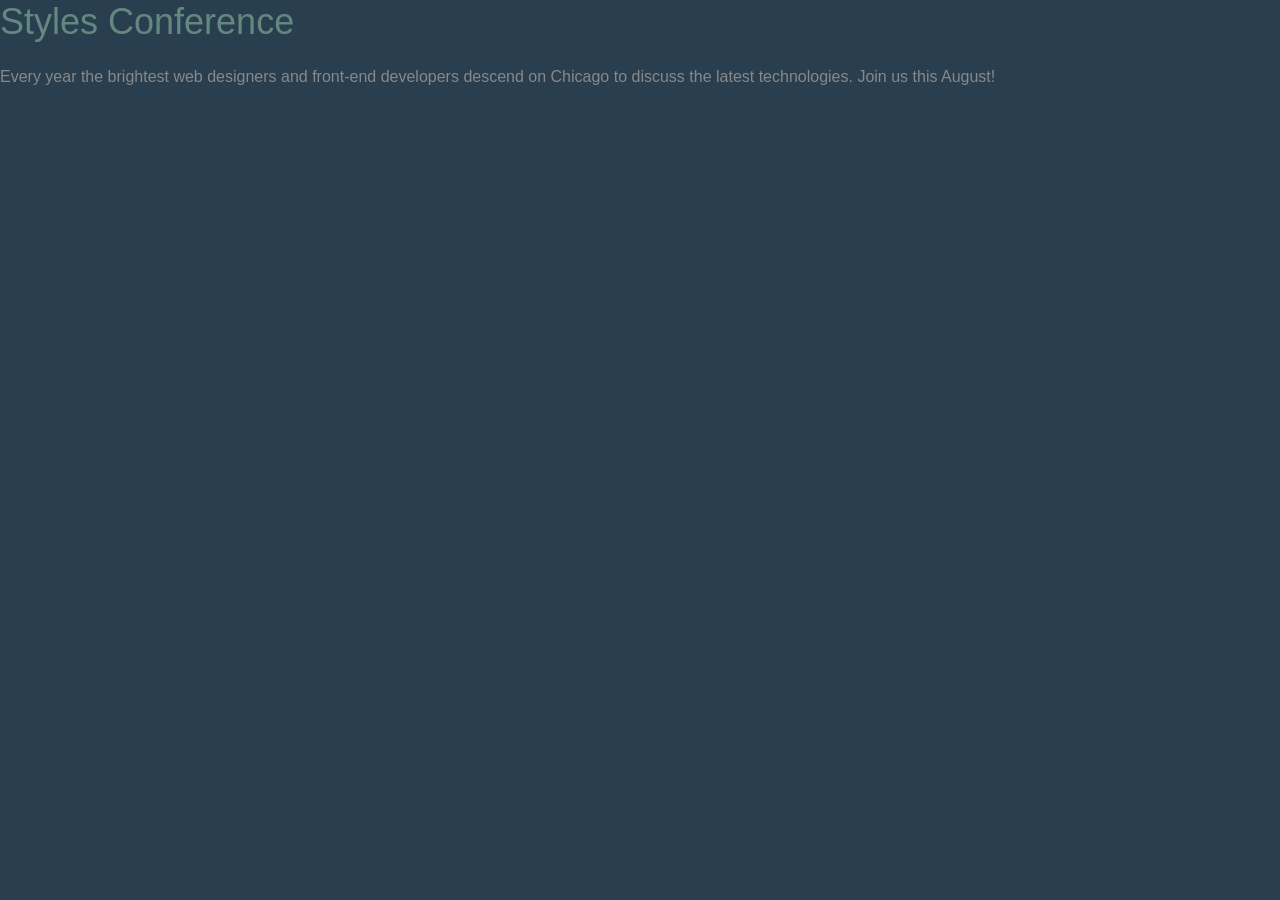
<file: class-02/shay-howe-practice/lesson-01.html>
<!DOCTYPE html>
    <html lang="en">
    <head>
        <meta charset="UTF-8">
        <meta name="viewport" content="width=device-width, initial-scale=1.0">
        <title>Styles Conference</title>
        <link rel="stylesheet" href="assets/stylesheets/main.css">
    </head>

    <body>
        <h1>Styles Conference</h1>
        <p>Every year the brightest web designers and front-end developers descend on Chicago to discuss the latest technologies. Join us this August! </p>   
    </body>
    </html>
</file>
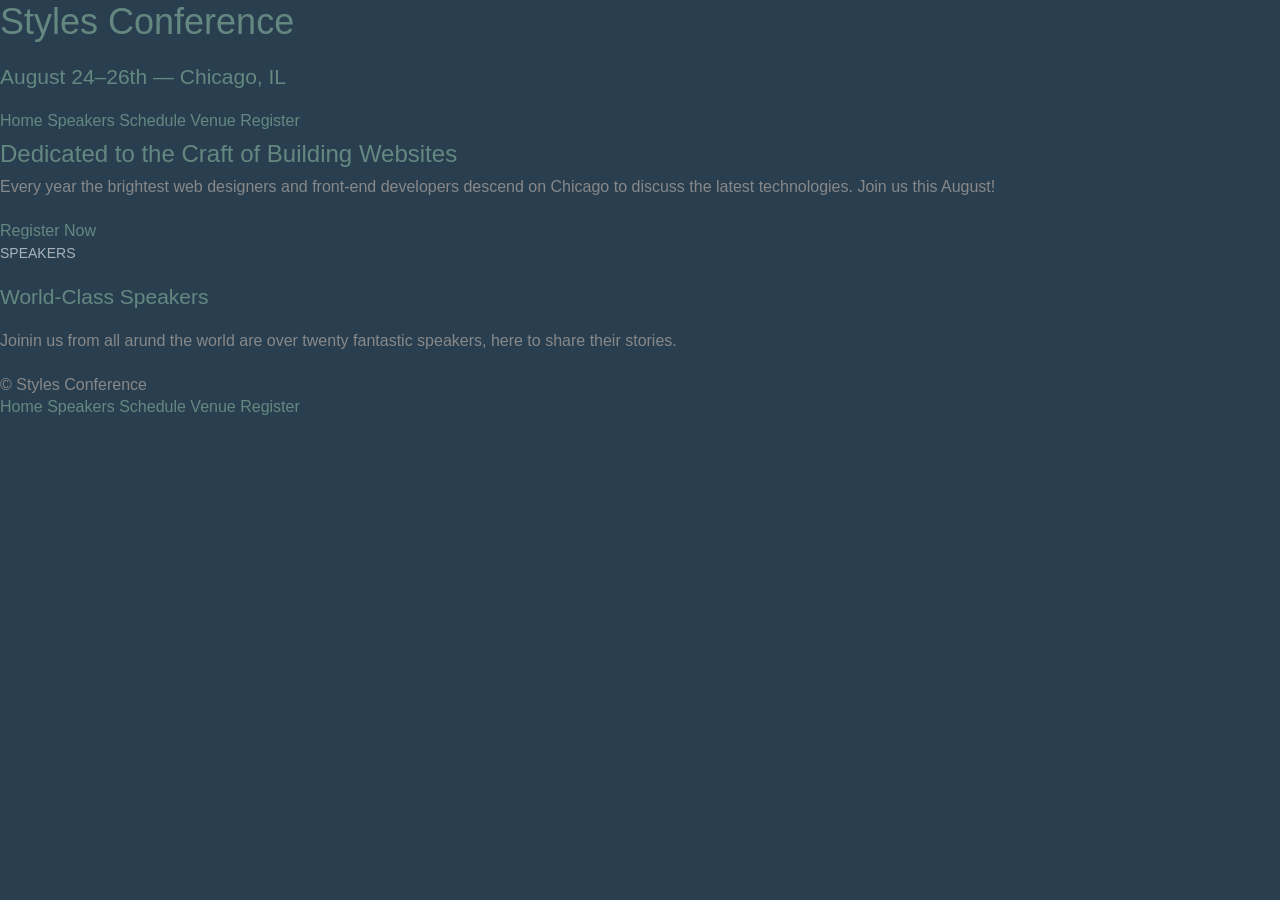
<file: class-02/shay-howe-practice/lesson-02.html>
<!DOCTYPE html>
    <html lang="en">
    <head>
        <meta charset="UTF-8">
        <meta name="viewport" content="width=device-width, initial-scale=1.0">
        <title>Styles Conference</title>
        <link rel="stylesheet" href="assets/stylesheets/main.css">
    </head>

    <body>
        <header>
            <h1>
                <a href="index.html">Styles Conference</a>
            </h1>
            <h3>August 24&ndash;26th &mdash; Chicago, IL</h3>

            <nav>
                <a href="index.html">Home</a>
                <a href="speakers.html">Speakers</a>
                <a href="schedule.html">Schedule</a>
                <a href="venue.html">Venue</a>
                <a href="register.html">Register</a>
            </nav>
        </header>

        <section>
            <h2>Dedicated to the Craft of Building Websites</h2>
            <p>Every year the brightest web designers and front-end developers descend on Chicago to discuss the latest technologies. Join us this August! </p> 
            <a href="register.html">Register Now</a>
        </section>

        <section>
            <a href="speakers.html">
            <h5>Speakers</h5>
            <h3>World-Class Speakers</h3>
            </a>
            <p>Joinin us from all arund the world are over twenty fantastic speakers, here to share their stories.</p>
        </section>

        <footer>
            <small>&copy; Styles Conference</small>

            <nav>
                <a href="index.html">Home</a>
                <a href="speakers.html">Speakers</a>
                <a href="schedule.html">Schedule</a>
                <a href="venue.html">Venue</a>
                <a href="register.html">Register</a>
            </nav>
        </footer>
        
        


    </body>
    </html>
</file>
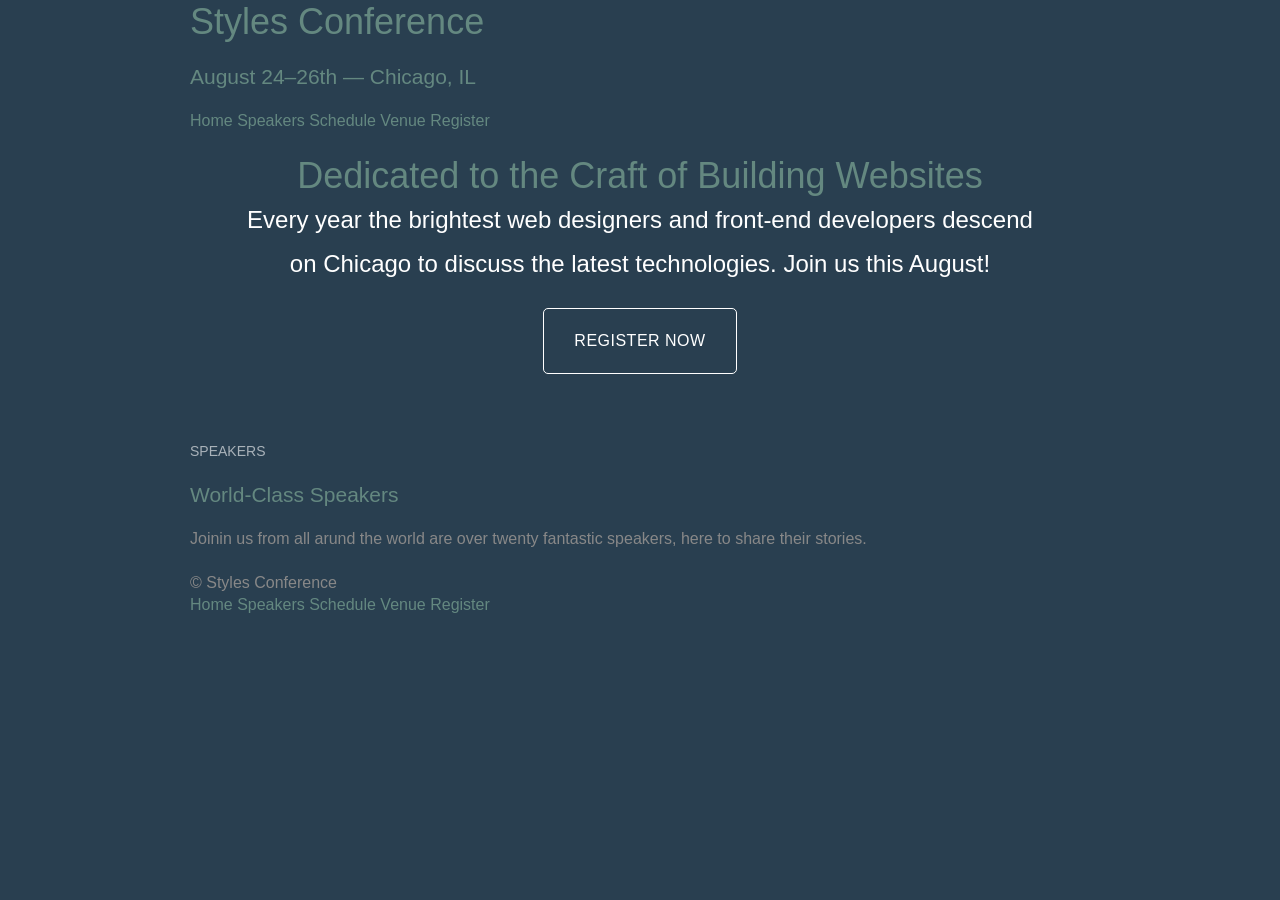
<file: class-02/shay-howe-practice/lesson-04.html>
<!DOCTYPE html>
    <html lang="en">
    <head>
        <meta charset="UTF-8">
        <meta name="viewport" content="width=device-width, initial-scale=1.0">
        <title>Styles Conference</title>
        <link rel="stylesheet" href="assets/stylesheets/main.css">
    </head>

    <body>

        <!--- Header ---> 
        <header class="container">

            <h1>
                <a href="index.html">Styles Conference</a>
            </h1>

            <h3>August 24&ndash;26th &mdash; Chicago, IL</h3>

            <nav>
                <a href="index.html">Home</a>
                <a href="speakers.html">Speakers</a>
                <a href="schedule.html">Schedule</a>
                <a href="venue.html">Venue</a>
                <a href="register.html">Register</a>
            </nav>
        </header>


        <!-- Hero -->
        <section class="hero container">

           <h2>Dedicated to the Craft of Building Websites</h2>

              <p>Every year the brightest web designers and front-end developers descend on Chicago to discuss the latest technologies. Join us this August! </p> 

            <a class="btn btn-alt" href="register.html">Register Now</a>
        </section>

        <section class="container">
            <a href="speakers.html">
            <h5>Speakers</h5>
            <h3>World-Class Speakers</h3>
            </a>
            <p>Joinin us from all arund the world are over twenty fantastic speakers, here to share their stories.</p>
        </section>

        <footer class="container">
            <small>&copy; Styles Conference</small>

            <nav>
                <a href="index.html">Home</a>
                <a href="speakers.html">Speakers</a>
                <a href="schedule.html">Schedule</a>
                <a href="venue.html">Venue</a>
                <a href="register.html">Register</a>
            </nav>
        </footer>
        
        


    </body>
    </html>
</file>
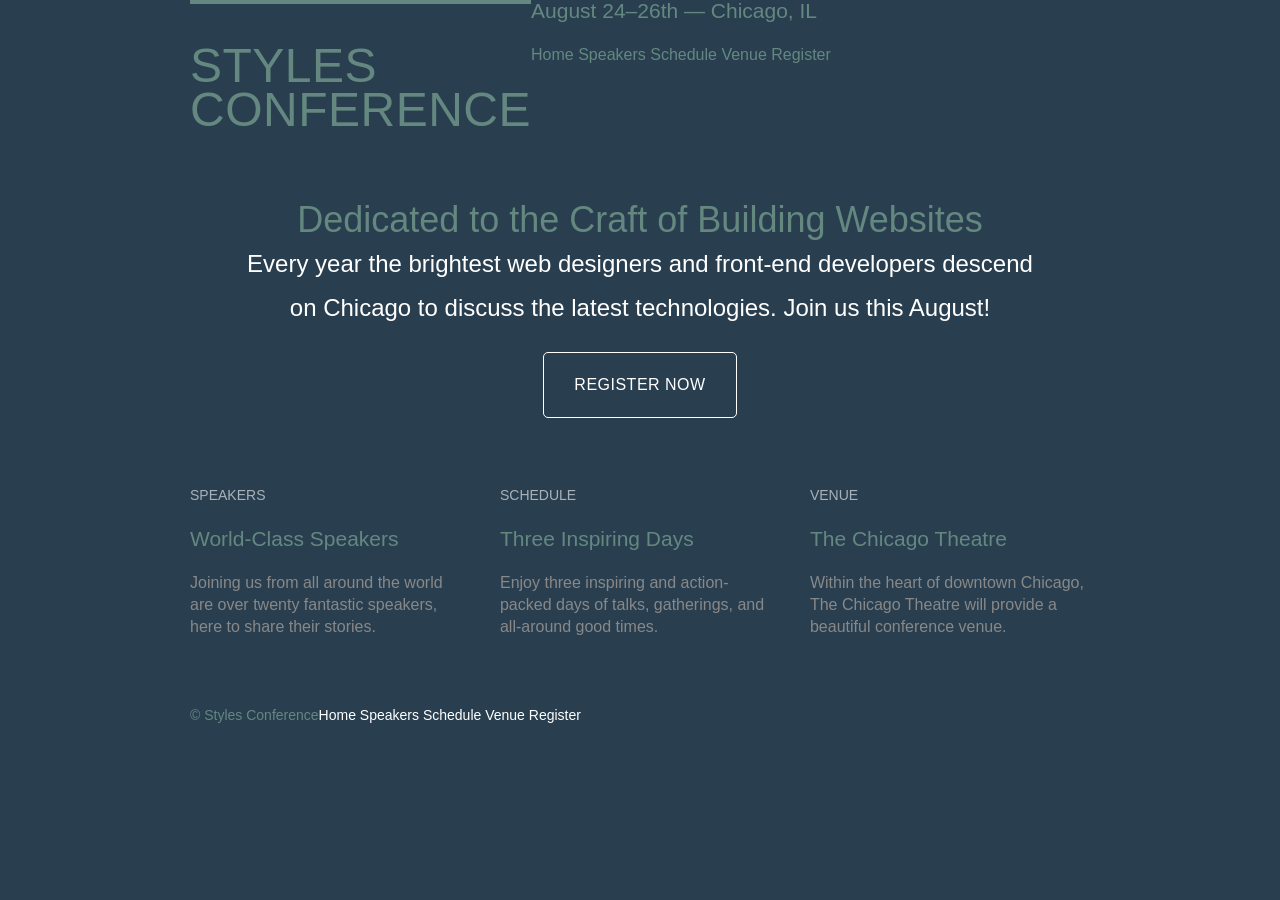
<file: class-02/shay-howe-practice/lesson-05.html>
<!DOCTYPE html>
<html lang="en">

  <head>
    <meta charset="utf-8">
    <title>Styles Conference</title>
    <link rel="stylesheet" href="assets/stylesheets/main.css">
  </head>

  <body>

    <!-- Header -->

    <header class="container group">

      <h1 class="logo">
        <a href="index.html">Styles <br> Conference</a>
      </h1>

      <h3>August 24&ndash;26th &mdash; Chicago, IL</h3>

      <nav>
        <a href="index.html">Home</a>
        <a href="speakers.html">Speakers</a>
        <a href="schedule.html">Schedule</a>
        <a href="venue.html">Venue</a>
        <a href="register.html">Register</a>
      </nav>

    </header>

    <!-- Hero -->

    <section class="hero container">

      <h2>Dedicated to the Craft of Building Websites</h2>

      <p>Every year the brightest web designers and front-end developers descend on Chicago to discuss the latest technologies. Join us this August!</p>

      <a class="btn btn-alt" href="register.html">Register Now</a>

    </section>

    <!-- Teasers -->

    <section class="grid">

      <!-- Speakers -->

      <section class="col-1-3">
        <a href="speakers.html">
          <h5>Speakers</h5>
          <h3>World-Class Speakers</h3>
        </a>
        <p>Joining us from all around the world are over twenty fantastic speakers, here to share their stories.</p>
      </section><!--

      Schedule

      --><section class="col-1-3">
        <a href="schedule.html">
          <h5>Schedule</h5>
          <h3>Three Inspiring Days</h3>
        </a>
        <p>Enjoy three inspiring and action-packed days of talks, gatherings, and all-around good times.</p>
      </section><!--

      Venue

      --><section class="col-1-3">
        <a href="venue.html">
          <h5>Venue</h5>
          <h3>The Chicago Theatre</h3>
        </a>
        <p>Within the heart of downtown Chicago, The Chicago Theatre will provide a beautiful conference venue.</p>
      </section>

    </section>

    <!-- Footer -->

    <footer class="primary-footer container group">

      <small>&copy; Styles Conference</small>

      <nav>
        <a href="index.html">Home</a>
        <a href="speakers.html">Speakers</a>
        <a href="schedule.html">Schedule</a>
        <a href="venue.html">Venue</a>
        <a href="register.html">Register</a>
      </nav>

    </footer>

  </body>
</html>
</file>
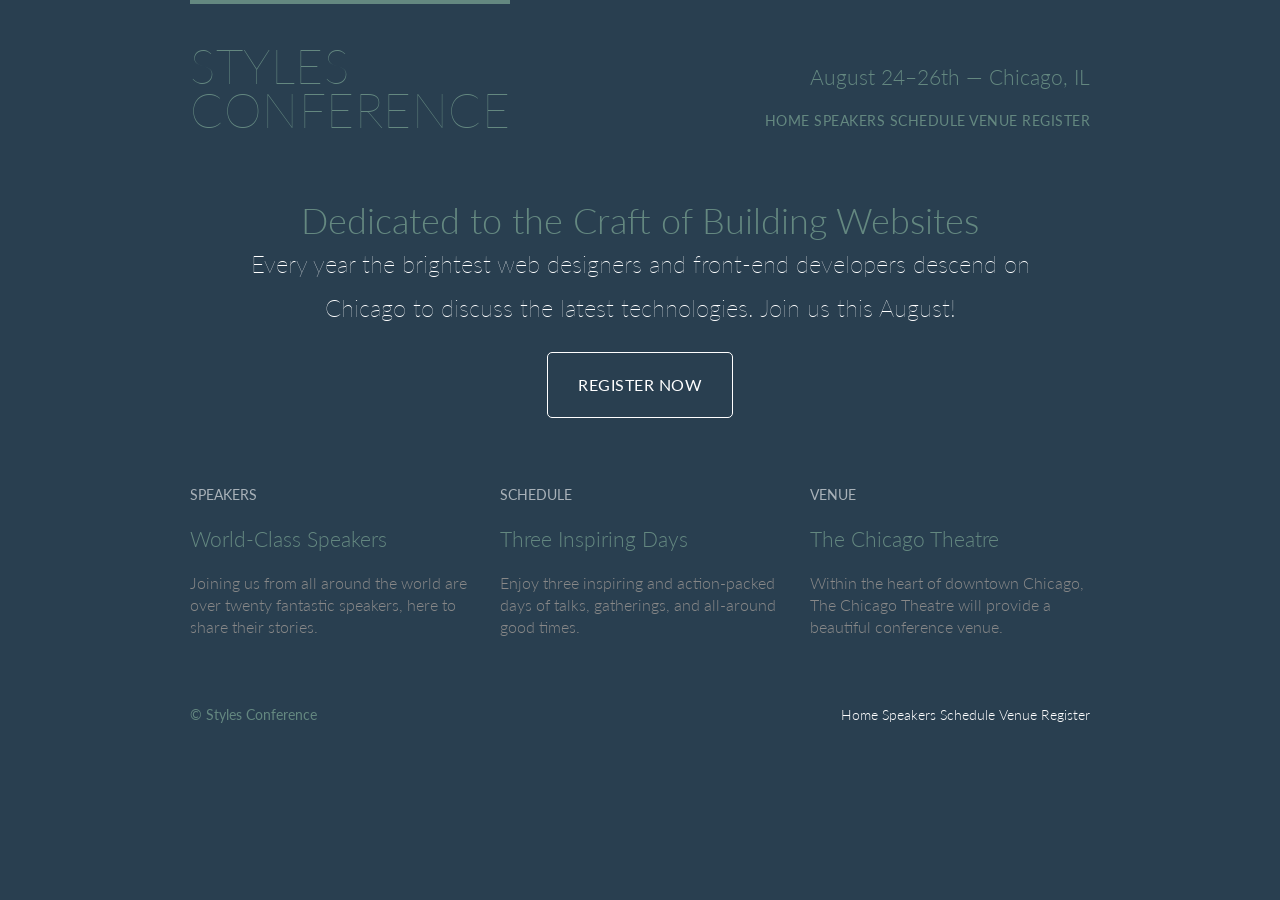
<file: class-02/shay-howe-practice/lesson-06.html>
<!DOCTYPE html>
<html lang="en">

  <head>
    <meta charset="utf-8">
    <title>Styles Conference</title>
    <link rel="stylesheet" href="assets/stylesheets/main.css">
    <link rel="stylesheet" href="http://fonts.googleapis.com/css?family=Lato:100,300,400">
  </head>

  <body>

    <!-- Header -->

    <header class="container group">

      <h1 class="logo">
        <a href="index.html">Styles <br> Conference</a>
      </h1>

      <h3 class="tagline">August 24&ndash;26th &mdash; Chicago, IL</h3>

      <nav class="nav primary-nav">
        <a href="index.html">Home</a>
        <a href="speakers.html">Speakers</a>
        <a href="schedule.html">Schedule</a>
        <a href="venue.html">Venue</a>
        <a href="register.html">Register</a>
      </nav>

    </header>

    <!-- Hero -->

    <section class="hero container">

      <h2>Dedicated to the Craft of Building Websites</h2>

      <p>Every year the brightest web designers and front-end developers descend on Chicago to discuss the latest technologies. Join us this August!</p>

      <a class="btn btn-alt" href="register.html">Register Now</a>

    </section>

    <!-- Teasers -->

    <section class="grid">

      <!-- Speakers -->

      <section class="teaser col-1-3">
        <a href="speakers.html">
          <h5>Speakers</h5>
          <h3>World-Class Speakers</h3>
        </a>
        <p>Joining us from all around the world are over twenty fantastic speakers, here to share their stories.</p>
      </section><!--

      Schedule

      --><section class="teaser col-1-3">
        <a href="schedule.html">
          <h5>Schedule</h5>
          <h3>Three Inspiring Days</h3>
        </a>
        <p>Enjoy three inspiring and action-packed days of talks, gatherings, and all-around good times.</p>
      </section><!--

      Venue

      --><section class="teaser col-1-3">
        <a href="venue.html">
          <h5>Venue</h5>
          <h3>The Chicago Theatre</h3>
        </a>
        <p>Within the heart of downtown Chicago, The Chicago Theatre will provide a beautiful conference venue.</p>
      </section>

    </section>

    <!-- Footer -->

    <footer class="primary-footer container group">

      <small>&copy; Styles Conference</small>

      <nav class="nav">
        <a href="index.html">Home</a>
        <a href="speakers.html">Speakers</a>
        <a href="schedule.html">Schedule</a>
        <a href="venue.html">Venue</a>
        <a href="register.html">Register</a>
      </nav>

    </footer>

  </body>
</html>
</file>
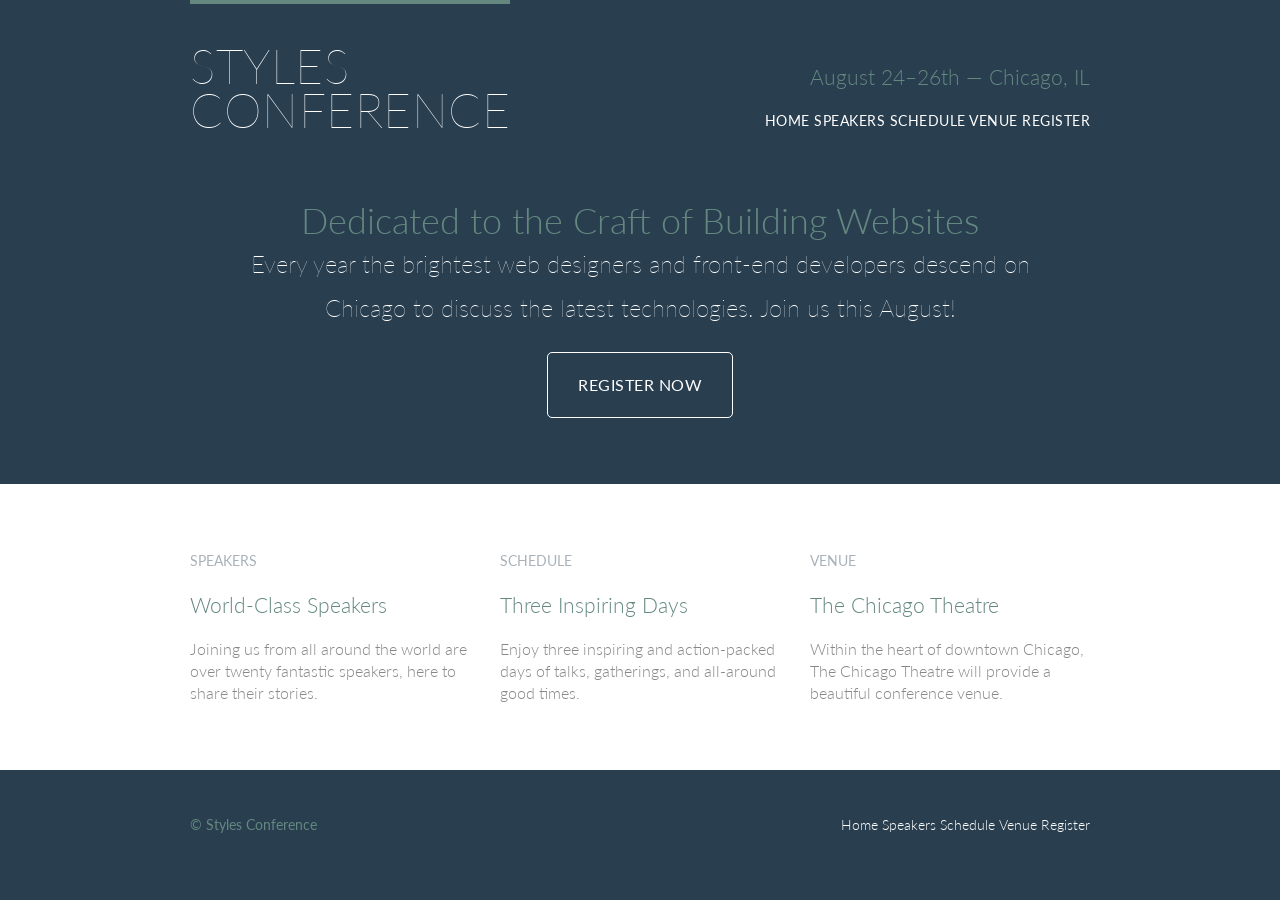
<file: class-02/shay-howe-practice/lesson-07.html>
<!DOCTYPE html>
<html lang="en">

  <head>
    <meta charset="utf-8">
    <title>Styles Conference</title>
    <link rel="stylesheet" href="assets/stylesheets/main.css">
    <link rel="stylesheet" href="http://fonts.googleapis.com/css?family=Lato:100,300,400">
  </head>

  <body>

    <!-- Header -->

    <header class="primary-header container group">

      <h1 class="logo">
        <a href="index.html">Styles <br> Conference</a>
      </h1>

      <h3 class="tagline">August 24&ndash;26th &mdash; Chicago, IL</h3>

      <nav class="nav primary-nav">
        <a href="index.html">Home</a>
        <a href="speakers.html">Speakers</a>
        <a href="schedule.html">Schedule</a>
        <a href="venue.html">Venue</a>
        <a href="register.html">Register</a>
      </nav>

    </header>

    <!-- Hero -->

    <section class="hero container">

      <h2>Dedicated to the Craft of Building Websites</h2>

      <p>Every year the brightest web designers and front-end developers descend on Chicago to discuss the latest technologies. Join us this August!</p>

      <a class="btn btn-alt" href="register.html">Register Now</a>

    </section>

    <!-- Teasers -->

    <section class="row">
     <div class="grid">

      <!-- Speakers -->

      <section class="teaser col-1-3">
        <a href="speakers.html">
          <h5>Speakers</h5>
          <h3>World-Class Speakers</h3>
        </a>
        <p>Joining us from all around the world are over twenty fantastic speakers, here to share their stories.</p>
      </section><!--

      Schedule

      --><section class="teaser col-1-3">
        <a href="schedule.html">
          <h5>Schedule</h5>
          <h3>Three Inspiring Days</h3>
        </a>
        <p>Enjoy three inspiring and action-packed days of talks, gatherings, and all-around good times.</p>
      </section><!--

      Venue

      --><section class="teaser col-1-3">
        <a href="venue.html">
          <h5>Venue</h5>
          <h3>The Chicago Theatre</h3>
        </a>
        <p>Within the heart of downtown Chicago, The Chicago Theatre will provide a beautiful conference venue.</p>
      </section>

    </div>

    </section>

    <!-- Footer -->

    <footer class="primary-footer container group">

      <small>&copy; Styles Conference</small>

      <nav class="nav">
        <a href="index.html">Home</a>
        <a href="speakers.html">Speakers</a>
        <a href="schedule.html">Schedule</a>
        <a href="venue.html">Venue</a>
        <a href="register.html">Register</a>
      </nav>

    </footer>

  </body>
</html>
</file>
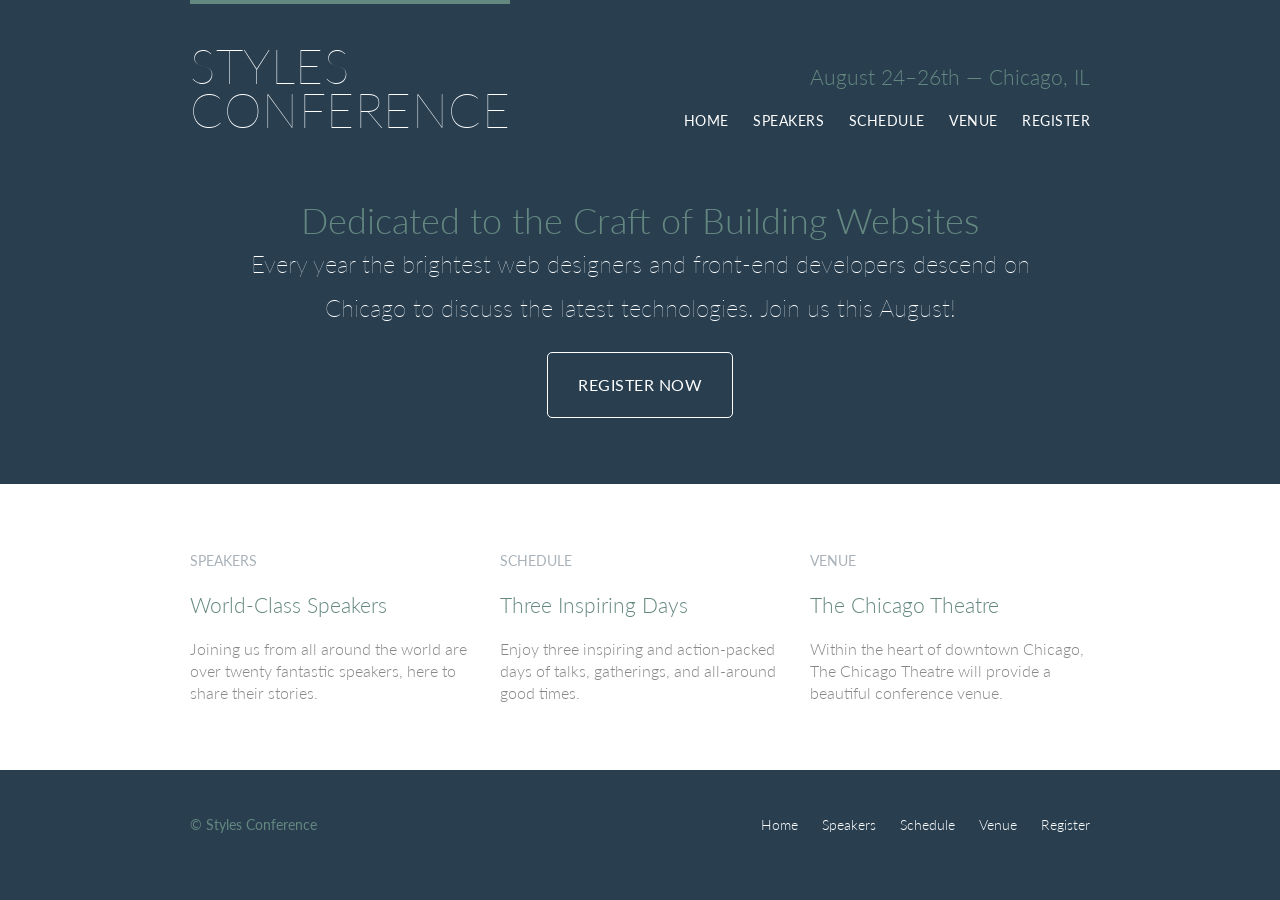
<file: class-02/shay-howe-practice/lesson-08.html>
<!DOCTYPE html>
<html lang="en">

  <head>
    <meta charset="utf-8">
    <title>Styles Conference</title>
    <link rel="stylesheet" href="assets/stylesheets/main.css">
    <link rel="stylesheet" href="http://fonts.googleapis.com/css?family=Lato:100,300,400">
  </head>


        <!-- Lesson 8 is creating Speakers page-->
  <body>

    <!-- Header -->

    <header class="primary-header container group">

      <h1 class="logo">
        <a href="index.html">Styles <br> Conference</a>
      </h1>

      <h3 class="tagline">August 24&ndash;26th &mdash; Chicago, IL</h3>

      <nav class="nav primary-nav">
        <ul>
            <li><a href="index.html">Home</a></li>
            <li><a href="speakers.html">Speakers</a></li>
            <li><a href="schedule.html">Schedule</a></li>
            <li><a href="venue.html">Venue</a></li>
            <li><a href="register.html">Register</a></li>
        </ul>
      </nav>

    </header>

    <!-- Hero -->

    <section class="hero container">

      <h2>Dedicated to the Craft of Building Websites</h2>

      <p>Every year the brightest web designers and front-end developers descend on Chicago to discuss the latest technologies. Join us this August!</p>

      <a class="btn btn-alt" href="register.html">Register Now</a>

    </section>

    <!-- Teasers -->

    <section class="row">
     <div class="grid">

      <!-- Speakers -->

      <section class="teaser col-1-3">
        <a href="speakers.html">
          <h5>Speakers</h5>
          <h3>World-Class Speakers</h3>
        </a>
        <p>Joining us from all around the world are over twenty fantastic speakers, here to share their stories.</p>
      </section><!--

      Schedule

      --><section class="teaser col-1-3">
        <a href="schedule.html">
          <h5>Schedule</h5>
          <h3>Three Inspiring Days</h3>
        </a>
        <p>Enjoy three inspiring and action-packed days of talks, gatherings, and all-around good times.</p>
      </section><!--

      Venue

      --><section class="teaser col-1-3">
        <a href="venue.html">
          <h5>Venue</h5>
          <h3>The Chicago Theatre</h3>
        </a>
        <p>Within the heart of downtown Chicago, The Chicago Theatre will provide a beautiful conference venue.</p>
      </section>

    </div>

    </section>

    <!-- Footer -->

    <footer class="primary-footer container group">

      <small>&copy; Styles Conference</small>

      <nav class="nav">
        <ul>
            <li><a href="index.html">Home</a></li>
            <li><a href="speakers.html">Speakers</a></li>
            <li><a href="schedule.html">Schedule</a></li>
            <li><a href="venue.html">Venue</a></li>
            <li><a href="register.html">Register</a></li>
        </ul>
      </nav>

    </footer>

  </body>
</html>
</file>
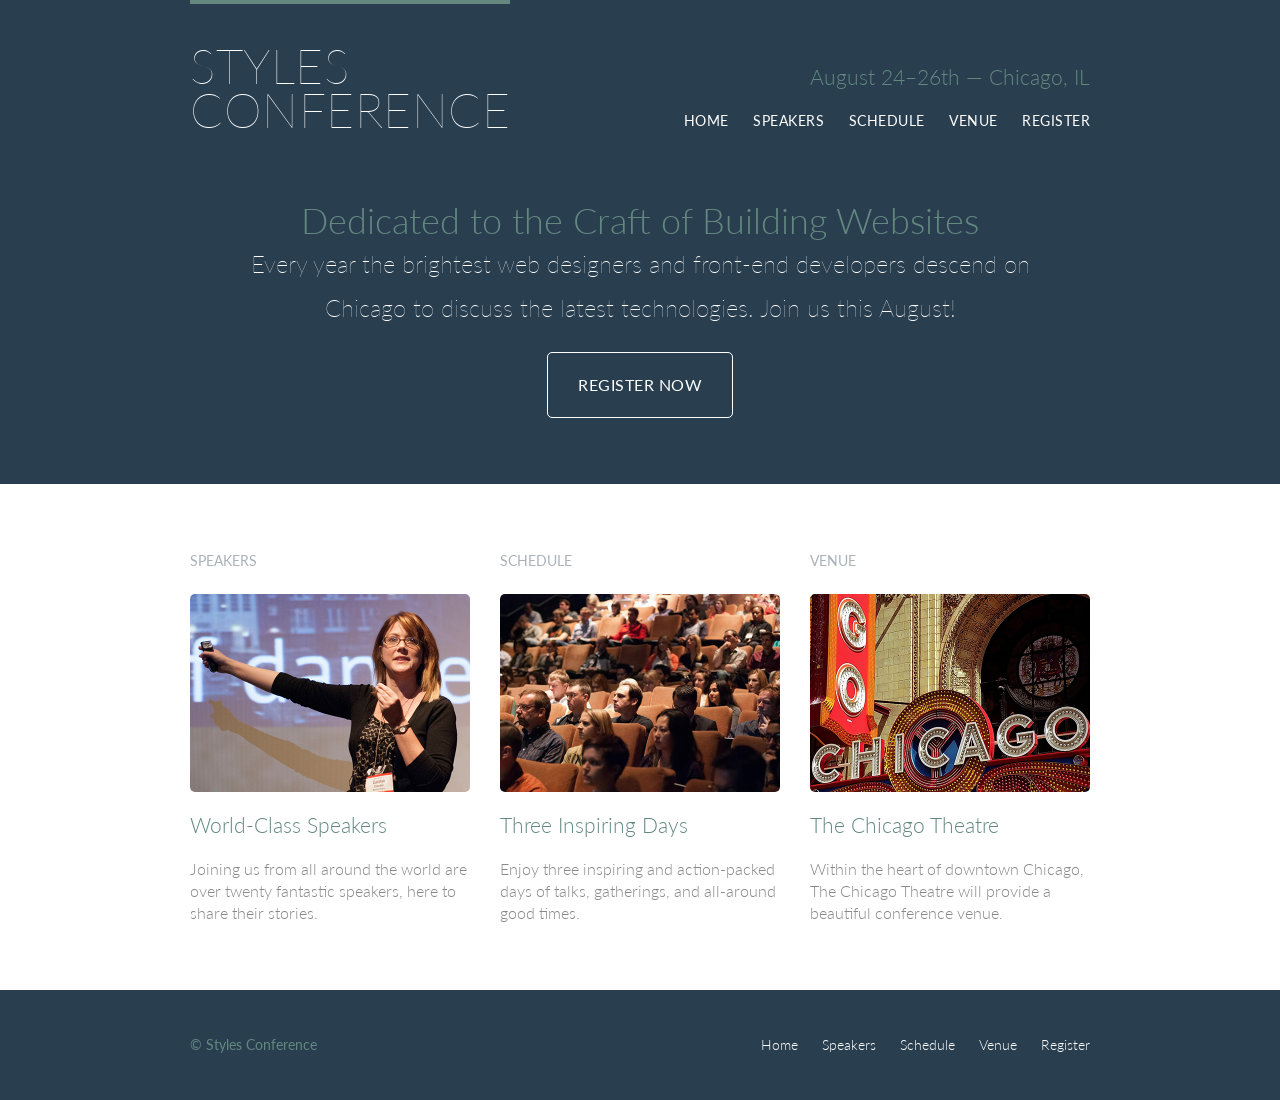
<file: class-02/shay-howe-practice/lesson-09.html>
<!DOCTYPE html>
<html lang="en">

  <head>
    <meta charset="utf-8">
    <title>Styles Conference</title>
    <link rel="stylesheet" href="assets/stylesheets/main.css">
    <link rel="stylesheet" href="http://fonts.googleapis.com/css?family=Lato:100,300,400">
  </head>

  <body>

    <!-- Header -->

    <header class="primary-header container group">

      <h1 class="logo">
        <a href="index.html">Styles <br> Conference</a>
      </h1>

      <h3 class="tagline">August 24&ndash;26th &mdash; Chicago, IL</h3>

      <nav class="nav primary-nav">
        <ul>
            <li><a href="index.html">Home</a></li>
            <li><a href="speakers.html">Speakers</a></li>
            <li><a href="schedule.html">Schedule</a></li>
            <li><a href="venue.html">Venue</a></li>
            <li><a href="register.html">Register</a></li>
        </ul>
      </nav>

    </header>

    <!-- Hero -->

    <section class="hero container">

      <h2>Dedicated to the Craft of Building Websites</h2>

      <p>Every year the brightest web designers and front-end developers descend on Chicago to discuss the latest technologies. Join us this August!</p>

      <a class="btn btn-alt" href="register.html">Register Now</a>

    </section>

    <!-- Teasers -->

    <section class="row">
     <div class="grid">

      <!-- Speakers -->

      <section class="teaser col-1-3">
         <h5>Speakers</h5>
        <a href="speakers.html">
           <img src="assets/images/home/speakers.jpg" alt="Professional Speaker">
          <h3>World-Class Speakers</h3>
        </a>
        <p>Joining us from all around the world are over twenty fantastic speakers, here to share their stories.</p>
      </section><!--

      Schedule

      --><section class="teaser col-1-3">
        <h5>Schedule</h5>
        <a href="schedule.html">
          <img src="assets/images/home/schedule.jpg" alt="Scheduled Speakers">
          <h3>Three Inspiring Days</h3>
        </a>
        <p>Enjoy three inspiring and action-packed days of talks, gatherings, and all-around good times.</p>
      </section><!--

      Venue

      --><section class="teaser col-1-3">
            <h5>Venue</h5>
        <a href="venue.html">
          <img src="assets/images/home/venue.jpg" alt="Chicago Theater">
          <h3>The Chicago Theatre</h3>
        </a>
        <p>Within the heart of downtown Chicago, The Chicago Theatre will provide a beautiful conference venue.</p>
      </section>

    </div>

    </section>

    <!-- Footer -->

    <footer class="primary-footer container group">

      <small>&copy; Styles Conference</small>

      <nav class="nav">
        <ul>
            <li><a href="index.html">Home</a></li>
            <li><a href="speakers.html">Speakers</a></li>
            <li><a href="schedule.html">Schedule</a></li>
            <li><a href="venue.html">Venue</a></li>
            <li><a href="register.html">Register</a></li>
        </ul>
      </nav>

    </footer>

  </body>
</html>
</file>
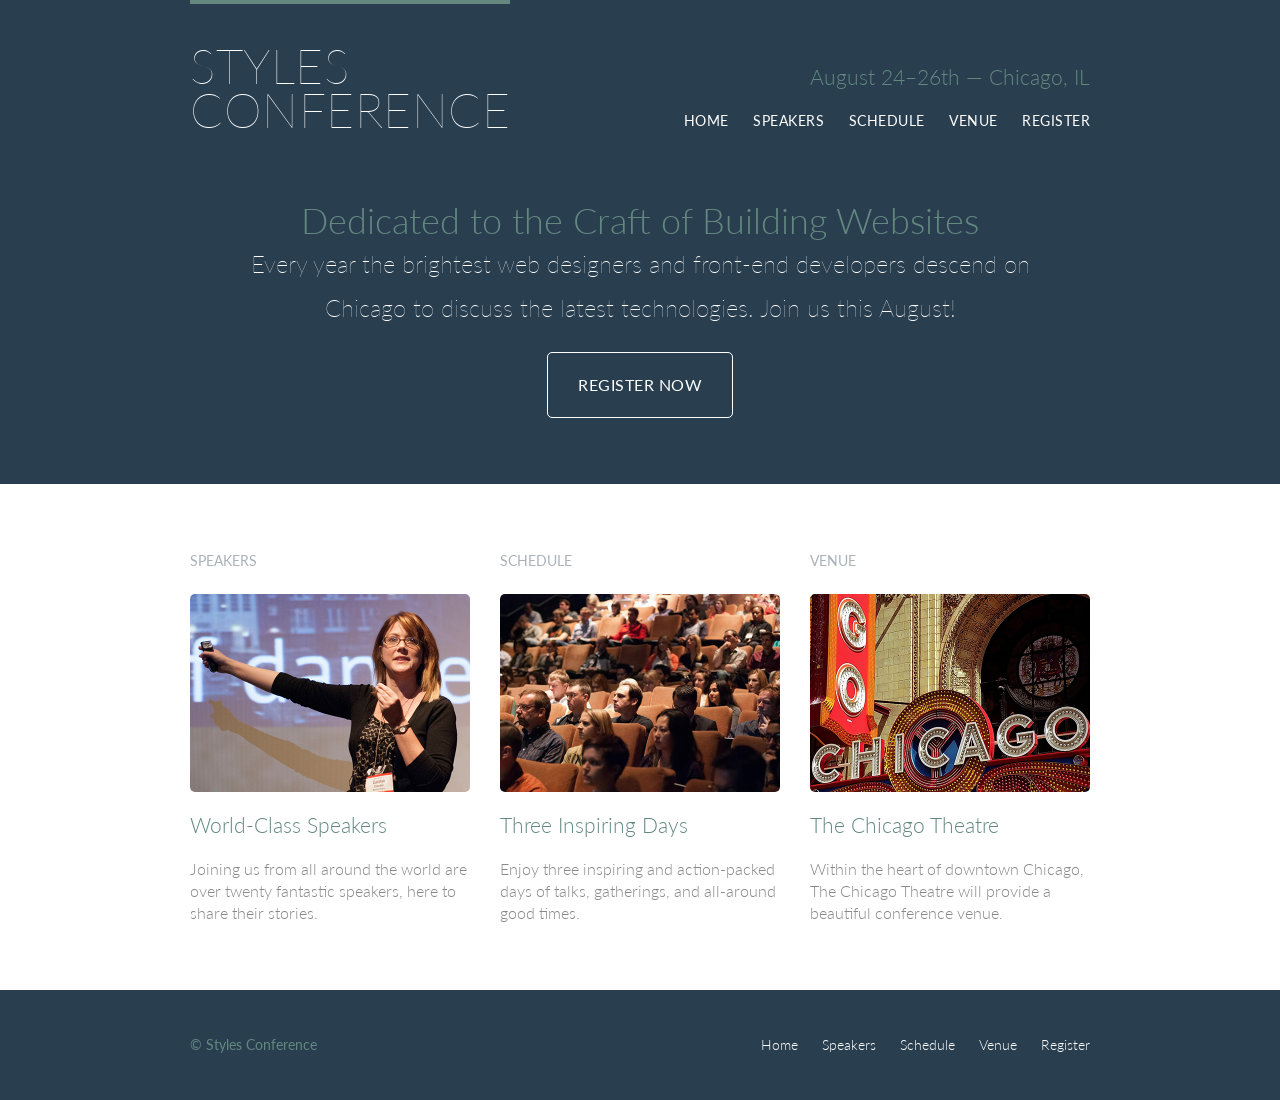
<file: class-02/shay-howe-practice/lesson-10.html>
<!DOCTYPE html>
<html lang="en">

  <head>
    <meta charset="utf-8">
    <title>Styles Conference</title>
    <link rel="stylesheet" href="assets/stylesheets/main.css">
    <link rel="stylesheet" href="http://fonts.googleapis.com/css?family=Lato:100,300,400">
  </head>


        <!-- Lesson practice is the Register page-->
  <body>

    <!-- Header -->

    <header class="primary-header container group">

      <h1 class="logo">
        <a href="index.html">Styles <br> Conference</a>
      </h1>

      <h3 class="tagline">August 24&ndash;26th &mdash; Chicago, IL</h3>

      <nav class="nav primary-nav">
        <ul>
            <li><a href="index.html">Home</a></li>
            <li><a href="speakers.html">Speakers</a></li>
            <li><a href="schedule.html">Schedule</a></li>
            <li><a href="venue.html">Venue</a></li>
            <li><a href="register.html">Register</a></li>
        </ul>
      </nav>

    </header>

    <!-- Hero -->

    <section class="hero container">

      <h2>Dedicated to the Craft of Building Websites</h2>

      <p>Every year the brightest web designers and front-end developers descend on Chicago to discuss the latest technologies. Join us this August!</p>

      <a class="btn btn-alt" href="register.html">Register Now</a>

    </section>

    <!-- Teasers -->

    <section class="row">
     <div class="grid">

      <!-- Speakers -->

      <section class="teaser col-1-3">
         <h5>Speakers</h5>
        <a href="speakers.html">
           <img src="assets/images/home/speakers.jpg" alt="Professional Speaker">
          <h3>World-Class Speakers</h3>
        </a>
        <p>Joining us from all around the world are over twenty fantastic speakers, here to share their stories.</p>
      </section><!--

      Schedule

      --><section class="teaser col-1-3">
        <h5>Schedule</h5>
        <a href="schedule.html">
          <img src="assets/images/home/schedule.jpg" alt="Scheduled Speakers">
          <h3>Three Inspiring Days</h3>
        </a>
        <p>Enjoy three inspiring and action-packed days of talks, gatherings, and all-around good times.</p>
      </section><!--

      Venue

      --><section class="teaser col-1-3">
            <h5>Venue</h5>
        <a href="venue.html">
          <img src="assets/images/home/venue.jpg" alt="Chicago Theater">
          <h3>The Chicago Theatre</h3>
        </a>
        <p>Within the heart of downtown Chicago, The Chicago Theatre will provide a beautiful conference venue.</p>
      </section>

    </div>

    </section>

    <!-- Footer -->

    <footer class="primary-footer container group">

      <small>&copy; Styles Conference</small>

      <nav class="nav">
        <ul>
            <li><a href="index.html">Home</a></li>
            <li><a href="speakers.html">Speakers</a></li>
            <li><a href="schedule.html">Schedule</a></li>
            <li><a href="venue.html">Venue</a></li>
            <li><a href="register.html">Register</a></li>
        </ul>
      </nav>

    </footer>

  </body>
</html>
</file>
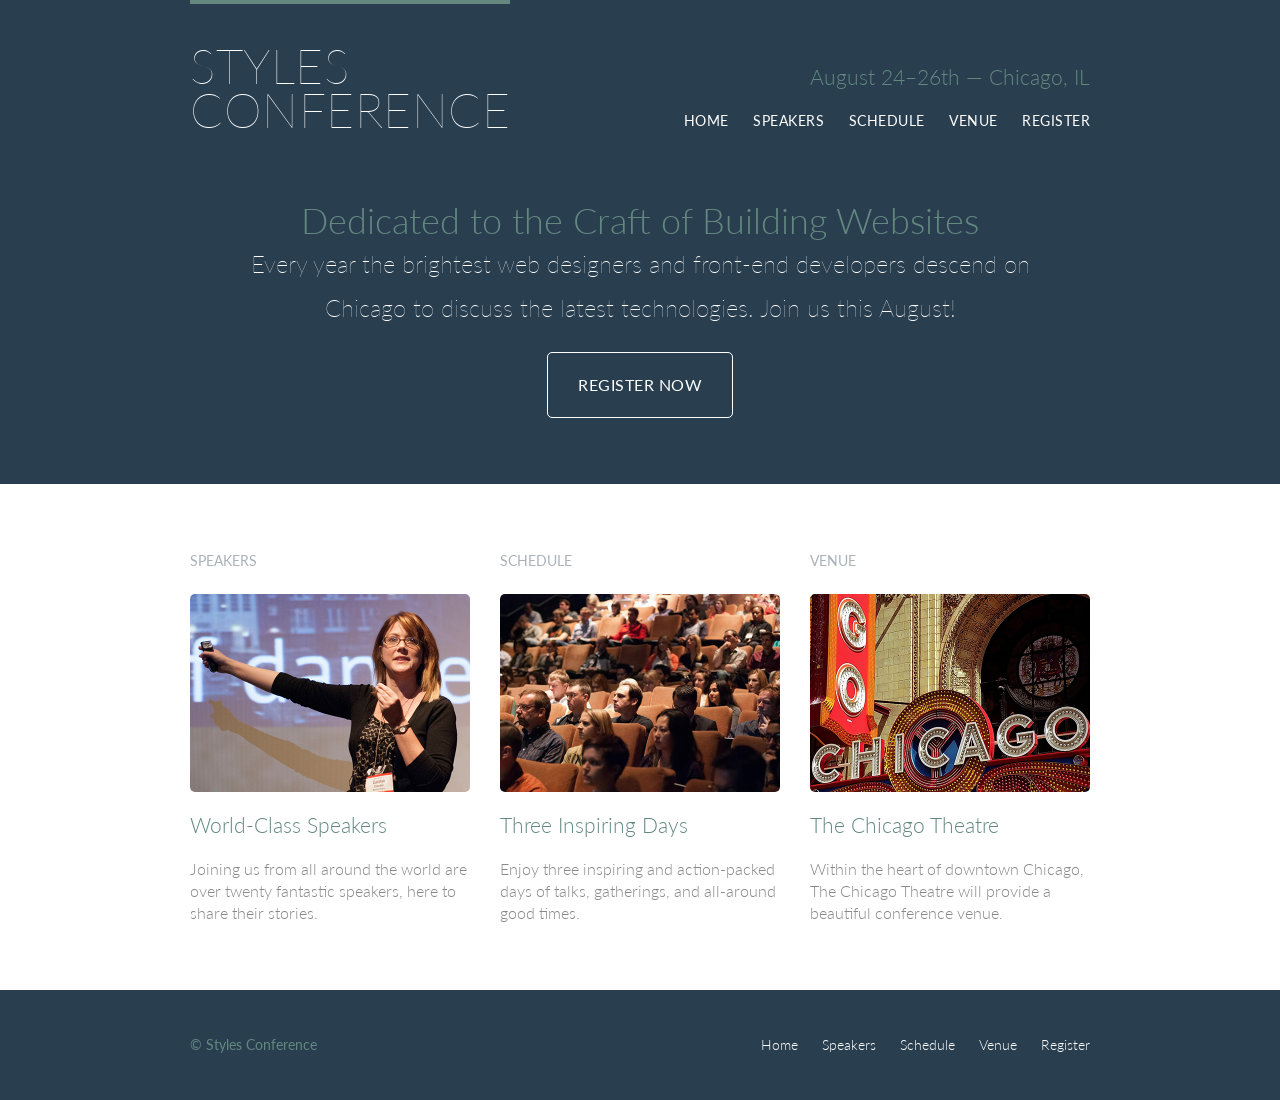
<file: class-02/shay-howe-practice/lesson-11.html>
<!DOCTYPE html>
<html lang="en">

  <head>
    <meta charset="utf-8">
    <title>Styles Conference</title>
    <link rel="stylesheet" href="assets/stylesheets/main.css">
    <link rel="stylesheet" href="http://fonts.googleapis.com/css?family=Lato:100,300,400">
  </head>


        <!-- Lesson practice is the Schedule page-->
  <body>

    <!-- Header -->

    <header class="primary-header container group">

      <h1 class="logo">
        <a href="index.html">Styles <br> Conference</a>
      </h1>

      <h3 class="tagline">August 24&ndash;26th &mdash; Chicago, IL</h3>

      <nav class="nav primary-nav">
        <ul>
            <li><a href="index.html">Home</a></li>
            <li><a href="speakers.html">Speakers</a></li>
            <li><a href="schedule.html">Schedule</a></li>
            <li><a href="venue.html">Venue</a></li>
            <li><a href="register.html">Register</a></li>
        </ul>
      </nav>

    </header>

    <!-- Hero -->

    <section class="hero container">

      <h2>Dedicated to the Craft of Building Websites</h2>

      <p>Every year the brightest web designers and front-end developers descend on Chicago to discuss the latest technologies. Join us this August!</p>

      <a class="btn btn-alt" href="register.html">Register Now</a>

    </section>

    <!-- Teasers -->

    <section class="row">
     <div class="grid">

      <!-- Speakers -->

      <section class="teaser col-1-3">
         <h5>Speakers</h5>
        <a href="speakers.html">
           <img src="assets/images/home/speakers.jpg" alt="Professional Speaker">
          <h3>World-Class Speakers</h3>
        </a>
        <p>Joining us from all around the world are over twenty fantastic speakers, here to share their stories.</p>
      </section><!--

      Schedule

      --><section class="teaser col-1-3">
        <h5>Schedule</h5>
        <a href="schedule.html">
          <img src="assets/images/home/schedule.jpg" alt="Scheduled Speakers">
          <h3>Three Inspiring Days</h3>
        </a>
        <p>Enjoy three inspiring and action-packed days of talks, gatherings, and all-around good times.</p>
      </section><!--

      Venue

      --><section class="teaser col-1-3">
            <h5>Venue</h5>
        <a href="venue.html">
          <img src="assets/images/home/venue.jpg" alt="Chicago Theater">
          <h3>The Chicago Theatre</h3>
        </a>
        <p>Within the heart of downtown Chicago, The Chicago Theatre will provide a beautiful conference venue.</p>
      </section>

    </div>

    </section>

    <!-- Footer -->

    <footer class="primary-footer container group">

      <small>&copy; Styles Conference</small>

      <nav class="nav">
        <ul>
            <li><a href="index.html">Home</a></li>
            <li><a href="speakers.html">Speakers</a></li>
            <li><a href="schedule.html">Schedule</a></li>
            <li><a href="venue.html">Venue</a></li>
            <li><a href="register.html">Register</a></li>
        </ul>
      </nav>

    </footer>

  </body>
</html>
</file>
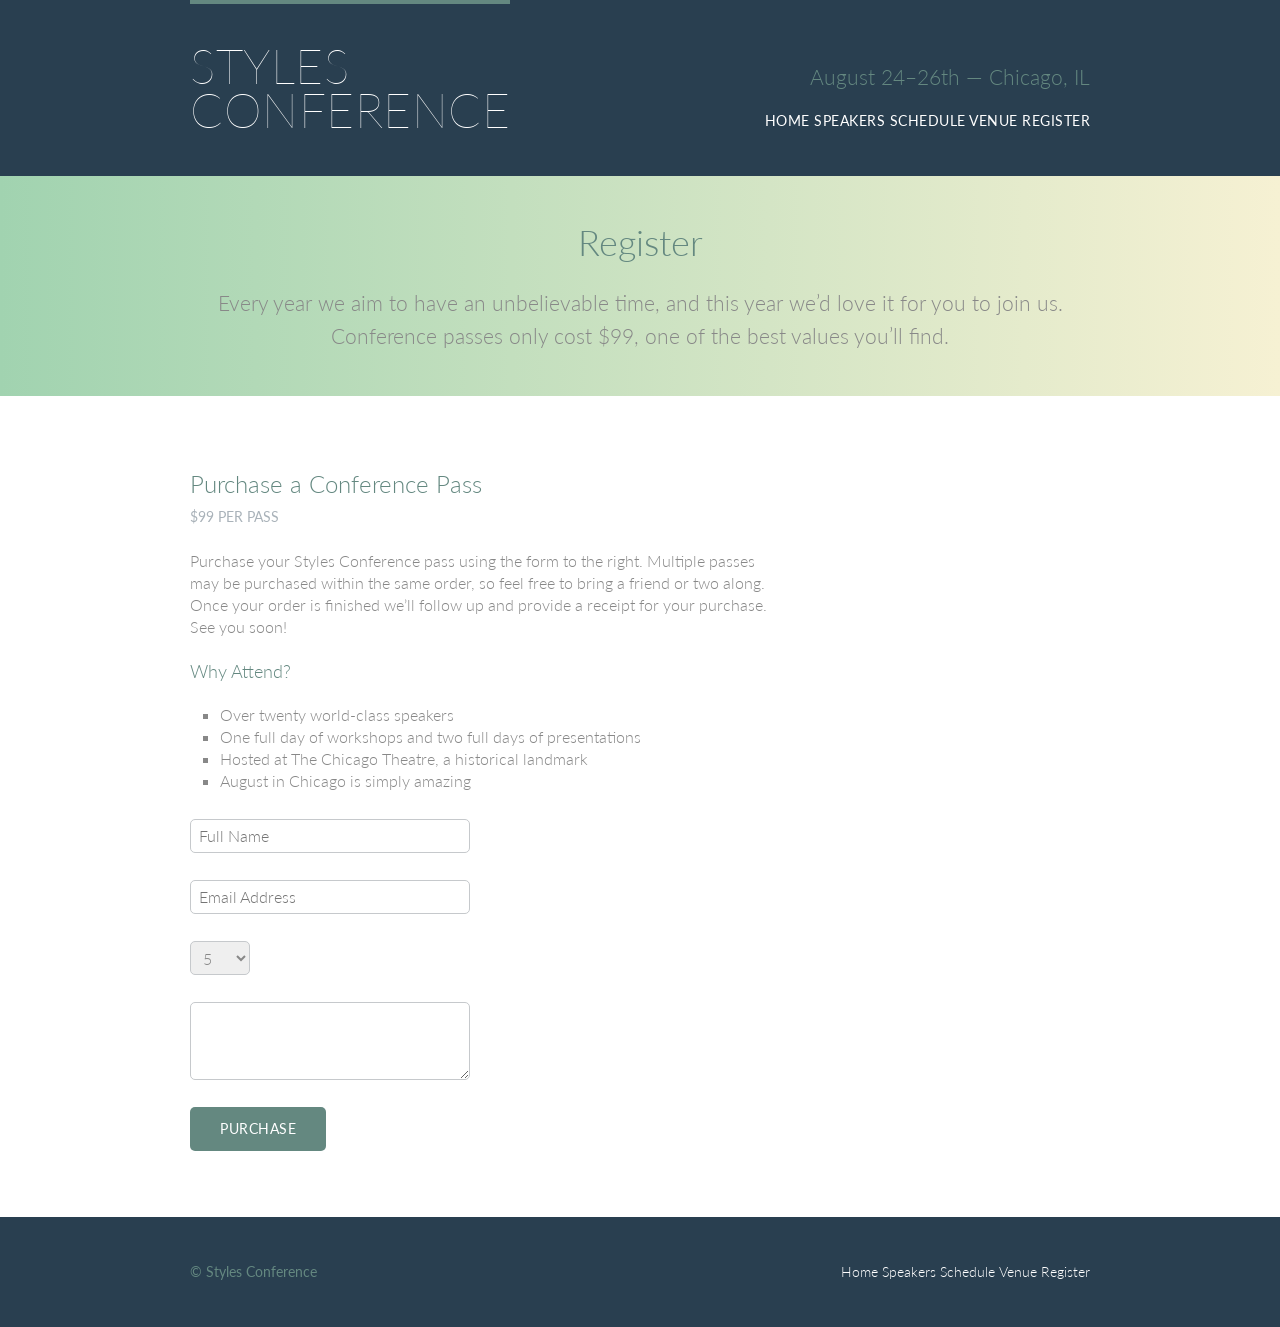
<file: class-02/shay-howe-practice/register.html>
<!DOCTYPE html>
<html lang="en">

  <head>
    <meta charset="utf-8">
    <title>Register - Styles Conference</title>
    <link rel="stylesheet" href="assets/stylesheets/main.css">
    <link rel="stylesheet" href="http://fonts.googleapis.com/css?family=Lato:100,300,400">
  </head>

  <body>

    <!-- Header -->

    <header class="primary-header container group">

      <h1 class="logo">
        <a href="index.html">Styles <br> Conference</a>
      </h1>

      <h3 class="tagline">August 24&ndash;26th &mdash; Chicago, IL</h3>

      <nav class="nav primary-nav">
        <a href="index.html">Home</a>
        <a href="speakers.html">Speakers</a>
        <a href="schedule.html">Schedule</a>
        <a href="venue.html">Venue</a>
        <a href="register.html">Register</a>
      </nav>

    </header>

    <!-- Lead -->

    <section class="row-alt">
      <div class="lead container">

        <h1>Register</h1>

        <p>Every year we aim to have an unbelievable time, and this year we&#8217;d love it for you to join us. Conference passes only cost $99, one of the best values you&#8217;ll find.</p>

      </div>
    </section>

    <section class="row">
        <div class="grid">
          <section class="col-2-3">
              <h2>Purchase a Conference Pass</h2>
              <h5>$99 per Pass</h5>
              <p>Purchase your Styles Conference pass using the form to the right. Multiple passes may be purchased within the same order, so feel free to bring a friend or two along. Once your order is finished we&#8217;ll follow up and provide a receipt for your purchase. See you soon!</p>

              <h4>Why Attend?</h4>

              <ul class="why-attend">
                <li>Over twenty world-class speakers</li>
                    <li>One full day of workshops and two full days of presentations</li>
                    <li>Hosted at The Chicago Theatre, a historical landmark</li>
                    <li>August in Chicago is simply amazing</li>
              </ul>

          </section>
            <form class="col-1-3" action="#" method="post">
                <fieldset class="register-group">
                    <labeL>
                    <!-- Name -->
                     <input type="text" name="name" placeholder="Full Name" required>
                  </labeL>
                  
                    <labeL>
                    <!-- Email-->
                     <input type="text" name="email" placeholder="Email Address" required>
                  </labeL>

                  <label>
                    <!-- Number of Passes-->
                     <select name="quantity" required>
                        <option value="1" selected>1</option>
                        <option value="2" selected>2</option>
                        <option value="3" selected>3</option>
                        <option value="4" selected>4</option>
                        <option value="5" selected>5</option>
                     </select>
                  </label>

                  <label>
                    <!-- Comments-->
                     <textarea name="comments"></textarea>
                  </label>
                </fieldset>

                <input class="btn btn-default" type="submit" name="submit" value="Purchase">
            </form>
        </div>
    </section>

    <!-- Footer -->

    <footer class="primary-footer container group">

      <small>&copy; Styles Conference</small>

      <nav class="nav">
        <a href="index.html">Home</a>
        <a href="speakers.html">Speakers</a>
        <a href="schedule.html">Schedule</a>
        <a href="venue.html">Venue</a>
        <a href="register.html">Register</a>
      </nav>

    </footer>

  </body>
</html>
</file>
<file: class-02/shay-howe-practice/assets/stylesheets/main.css>
/* http://meyerweb.com/eric/tools/css/reset/
   v2.0 | 20110126
   License: none (public domain)
*/

html, body, div, span, applet, object, iframe,
h1, h2, h3, h4, h5, h6, p, blockquote, pre,
a, abbr, acronym, address, big, cite, code,
del, dfn, em, img, ins, kbd, q, s, samp,
small, strike, strong, sub, sup, tt, var,
b, u, i, center,
dl, dt, dd, ol, ul, li,
fieldset, form, label, legend,
table, caption, tbody, tfoot, thead, tr, th, td,
article, aside, canvas, details, embed,
figure, figcaption, footer, header, hgroup,
menu, nav, output, ruby, section, summary,
time, mark, audio, video {
  margin: 0;
  padding: 0;
  border: 0;
  font-size: 100%;
  font: inherit;
  vertical-align: baseline;
}
/* HTML5 display-role reset for older browsers */
article, aside, details, figcaption, figure,
footer, header, hgroup, menu, nav, section {
  display: block;
}
body {
  line-height: 1;
}
ol, ul {
  list-style: none;
}
blockquote, q {
  quotes: none;
}
blockquote:before, blockquote:after,
q:before, q:after {
  content: '';
  content: none;
}
table {
  border-collapse: collapse;
  border-spacing: 0;
}

/*
  ========================================
  Custom styles
  ========================================
*/

body {
  background: #293f50;
  color: #888;
  font: 300 16px/22px "Lato", "Open Sans", "Helvetica Neue", Helvetica, Arial, sans-serif;
}

/*
  ========================================
  Grid
  ========================================
*/

*,
*:before,
*:after {
  -webkit-box-sizing: border-box;
     -moz-box-sizing: border-box;
          box-sizing: border-box;
}
.container,
.grid {
  margin: 0 auto;
  width: 960px;
}
.container {
  padding-left: 30px;
  padding-right: 30px;
}
.grid,
.col-1-3,
.col-2-3 {
  padding-left: 15px;
  padding-right: 15px;
}
.col-1-3,
.col-2-3  {
  display: inline-block;
  vertical-align: top;
}
.col-1-3 {
  width: 33.33%;
}
.col-2-3 {
  width: 66.66%;
}

/*
  ========================================
  Clearfix
  ========================================
*/

.group:before,
.group:after {
  content: "";
  display: table;
}
.group:after {
  clear: both;
}
.group {
  clear: both;
  *zoom: 1;
}

/*
  ========================================
  Rows
  ========================================
*/

.row,
.row-alt {
  min-width: 960px;
}
.row {
  background: #fff;
  padding: 66px 0 44px 0;
}
.row-alt {
  background: #cbe2c1;
  background: -webkit-linear-gradient(to right, #a1d3b0, #f6f1d3);
  background:    -moz-linear-gradient(to right, #a1d3b0, #f6f1d3);
  background:         linear-gradient(to right, #a1d3b0, #f6f1d3);
  padding: 44px 0 22px 0;
}

/*
  ========================================
  Typography
  ========================================
*/

h1, h2, h3, h4 {
  color: #648880;
}
h1, h3, h4, h5, p {
  margin-bottom: 22px;
}
h1 {
  font-size: 36px;
  line-height: 44px;
}
h2 {
  font-size: 24px;
  line-height: 44px;
}
h3 {
  font-size: 21px;
}
h4 {
  font-size: 18px;
}
h5 {
  color: #a9b2b9;
  font-size: 14px;
  font-weight: 400;
  text-transform: uppercase;
}
strong {
  font-weight: 400;
}
cite,
em {
  font-style: italic;
}

/*
  ========================================
  Leads
  ========================================
*/

.lead {
  text-align: center;
}
.lead p {
  font-size: 21px;
  line-height: 33px;
}

/*
  ========================================
  Links
  ========================================
*/

a {
  color: #648880;
  text-decoration: none;
}
a:hover {
  color: #a9b2b9;
}
p a {
  border-bottom: 1px solid #dfe2e5;
}
.primary-header a,
.primary-footer a {
  color: #fff;
}
.primary-header a:hover,
.primary-footer a:hover {
  color: #648880;
}

/*
  ========================================
  Buttons
  ========================================
*/

.btn {
  border-radius: 5px;
  color: #fff;
  cursor: pointer;
  display: inline-block;
  font-weight: 400;
  letter-spacing: .5px;
  margin: 0;
  text-transform: uppercase;
}
.btn-alt {
  border: 1px solid #fff;
  padding: 10px 30px;
}
.btn-alt:hover {
  background: #fff;
  color: #648880;
}

/*
  ========================================
  Primary header
  ========================================
*/

.logo {
  border-top: 4px solid #648880;
  float: left;
  font-size: 48px;
  font-weight: 100;
  letter-spacing: .5px;
  line-height: 44px;
  padding: 40px 0 22px 0;
  text-transform: uppercase;
}
.tagline {
  margin: 66px 0 22px 0;
  text-align: right;
}
.primary-nav {
  font-size: 14px;
  font-weight: 400;
  letter-spacing: .5px;
  text-transform: uppercase;
}

/*
  ========================================
  Primary footer
  ========================================
*/

.primary-footer {
  color: #648880;
  font-size: 14px;
  padding-bottom: 44px;
  padding-top: 44px;
}
.primary-footer small {
  float: left;
  font-weight: 400;
}

/*
  ========================================
  Navigation
  ========================================
*/

.nav {
  text-align: right;
}
.nav li {
  display: inline-block;
  margin: 0 10px;
  vertical-align: top;
}
.nav li:last-child {
  margin-right: 0;
}

/*
  ========================================
  Home
  ========================================
*/

.hero {
  color: #fff;
  line-height: 44px;
  padding: 22px 80px 66px 80px;
  text-align: center;
}
.hero h2 {
  font-size: 36px;
}
.hero p {
  font-size: 24px;
  font-weight: 100;
}
.teaser a:hover h3 {
  color: #a9b2b9;
}

.teaser img {
  border-radius: 5px;
  display: block;
  margin-bottom: 22px;
  max-width: 100%;
}

/*
  ========================================
  Speakers
  ========================================
*/

.speaker {
  margin-bottom: 44px;
}
.speaker-info {
  border: 1px solid #dfe2e5;
  border-radius: 5px;
  margin-top: 88px;
  padding-bottom: 22px;
  text-align: center;
}

.speaker-info img {
  border-radius: 50%;
  height: 130 px;
  margin: -66px 0 22px 0;
  vertical-align: top;
}

/*
  ========================================
  Venue
  ========================================
*/

.venue-theatre {
  margin-bottom: 66px;
}
.venue-hotel {
  margin-bottom: 22px;
}

.venu-map {
  height: 264px;
}

/*
  ========================================
  Register
  ========================================
*/

.why-attend {
  list-style: square;
  margin: 0 0 22px 30px;
}

form {
  margin-bottom: 22px;
}

input,
select,
text area {
  font: 300 16px/22px "Lato", "Open Sans", "Helvetica Neue", Helvetica, Arial, sans-serif;
}

.register-group label {
  color: #648880;
  cursor: pointer;
  font-weight: 400;
}
.register-group input,
.register-group select,
.register-group textarea {
  border: 1px solid #c6c9cc;
  border-radius: 5px;
  color: #888;
  display: block;
  margin: 5px 0 27px 0;
  padding: 5px 8px;
}
.register-group input,
.register-group textarea {
  width: 100%;
}
.register-group select {
  height: 34px;
  width: 60px;
}
.register-group textarea {
  height: 78px;
}

.btn-default {
  border: 0;
  background: #648880;
  padding: 11px 30px;
  font-size: 14px;
}
.btn-default:hover {
  background: #77a198;
}

/*
  ========================================
  Schedule
  ========================================
*/

table {
  margin-bottom: 44px;
  width: 100%;
}
table:last-child {
  margin-bottom: 0;
}

th,
td {
  padding-bottom: 22px;
  vertical-align: top;
}
th {
  padding-right: 45px;
  text-align: right;
  width: 20%;
}

td {
  width: 40%;
}

thead {
  line-height: 44px;
}

thead th {
  color: #648880;
  font-size: 24px;
}

tbody th {
  color: #a9b2b9;
  font-size: 14px;
  font-weight: 400;
  padding-top: 22px;
  text-transform: uppercase;
}

tbody td {
  border-top: 1px solid #dfe2e5;
  padding-top: 21px;
}
tbody td:first-of-type {
  padding-right: 15px;
}
tbody td:last-of-type {
  padding-left: 15px;
}
tbody td:only-of-type {
  padding-left: 0;
  padding-right: 0;
}

table a {
  color: #888;
}
table h4 {
  margin-bottom: 0;
}

.schedule-offset {
  color: #a9b2b9;
}
</file>
